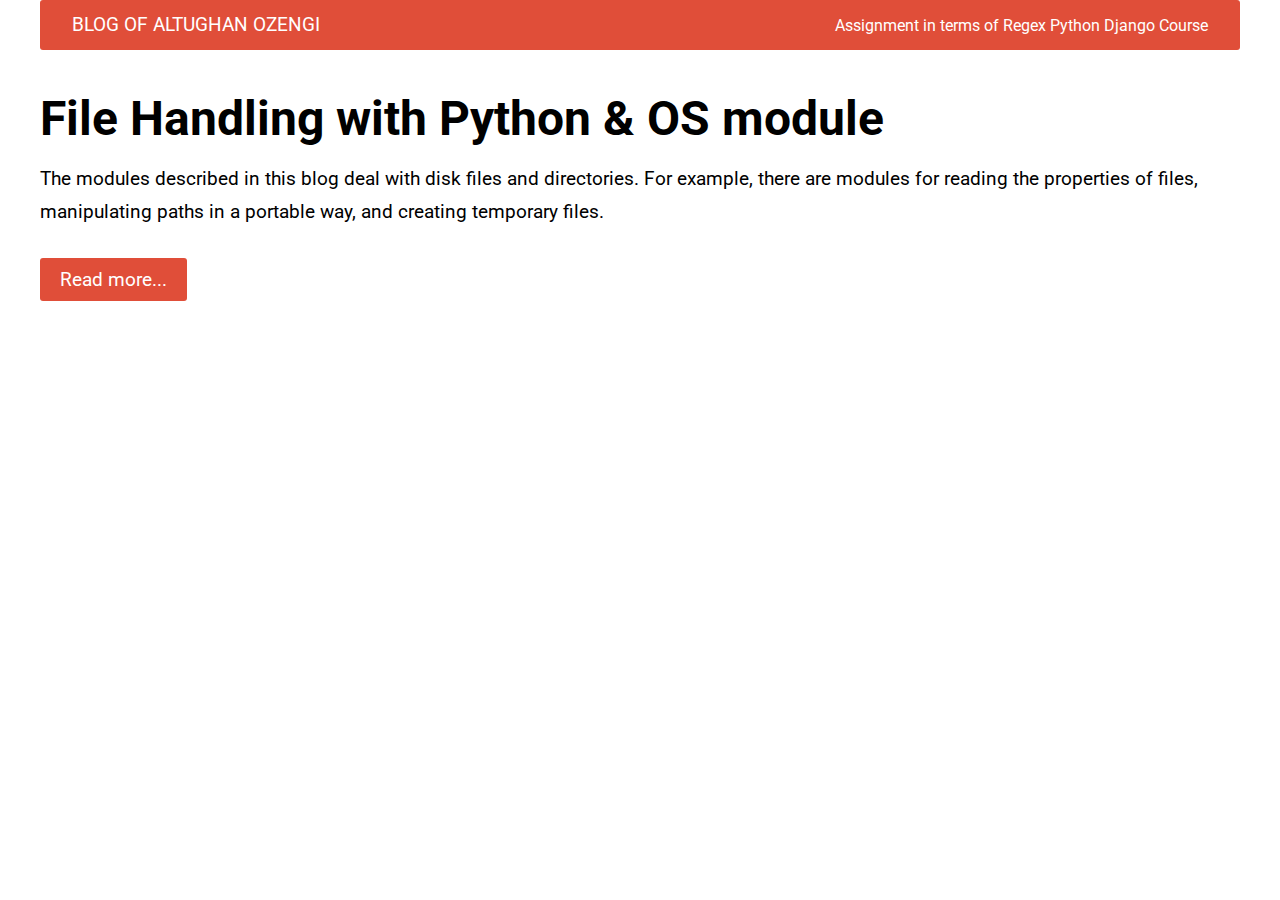
<file: index.html>
<!-- STUDENT NAME: ALTUGHAN OZENGI
REGEX PYTHON DJANGO COURSE
BLOG ASSIGNMENT -->
<!DOCTYPE html>
<html lang="en">
<head>
    <meta charset="UTF-8">
    <meta name="viewport" content="width=device-width, initial-scale=1.0">
    <title>Blog | Altughan Ozengi</title>
    <link rel="stylesheet" href="assets/css/style.css">
</head>
<body>
    <div class="container">
        <header class="header">
            <div class="header__menu">
                <ul>
                    <li><a href="index.html">BLOG OF ALTUGHAN OZENGI</a></li>
                    <li>Assignment in terms of Regex Python Django Course</li>
                </ul>
            </div>
        </header>
        <section class="content">
            <article class="content__article">
                <div class="article__header">
                    <h2><a href="File-Handling-with-Python-OS-module.html">File Handling with Python & OS module</a></h2>
                </div>
                <div class="article__intro">
                    <p>The modules described in this blog deal with disk files and directories. For example, there are modules for reading the properties of files, manipulating paths in a portable way, and creating temporary files.</p>
                </div>
                <div class="article__readMore">
                    <a href="File-Handling-with-Python-OS-module.html">Read more...</a>
                </div>
            </article>
        </section>
    </div>
</body>
</html>
</file>
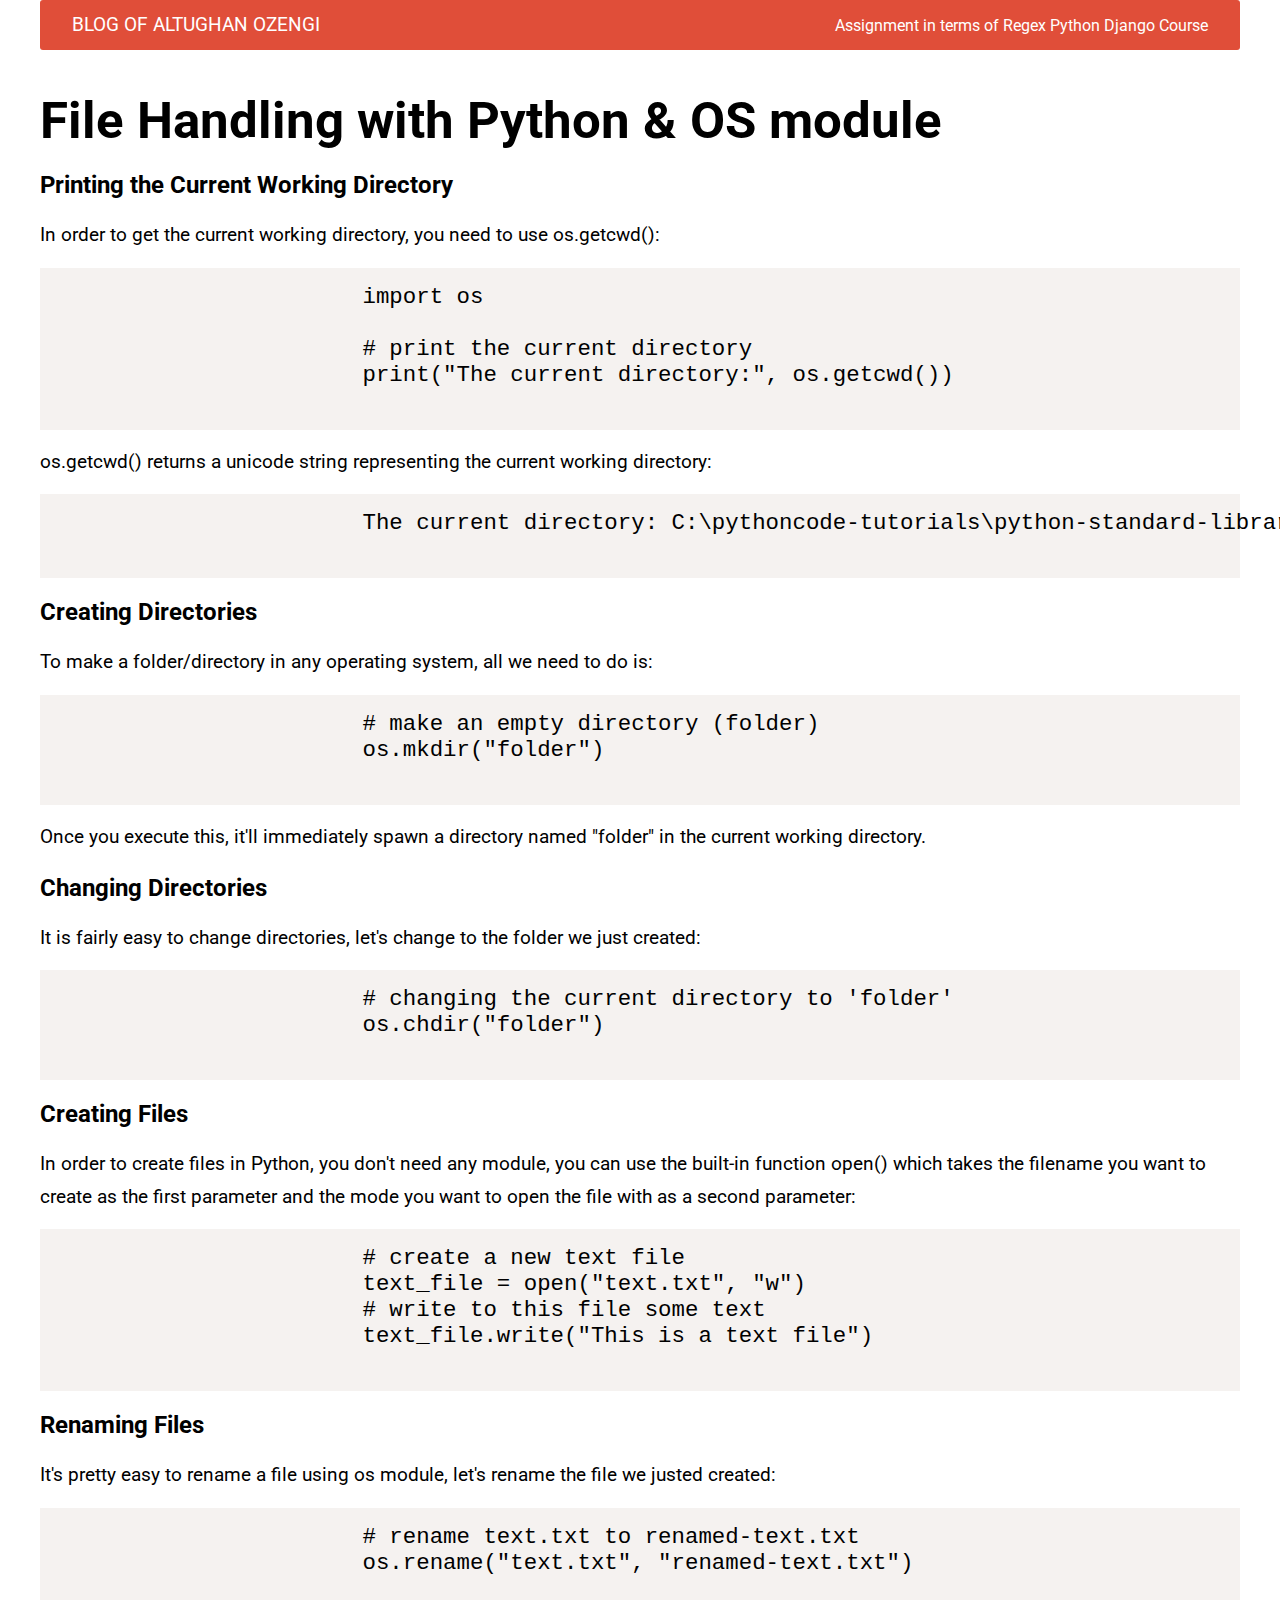
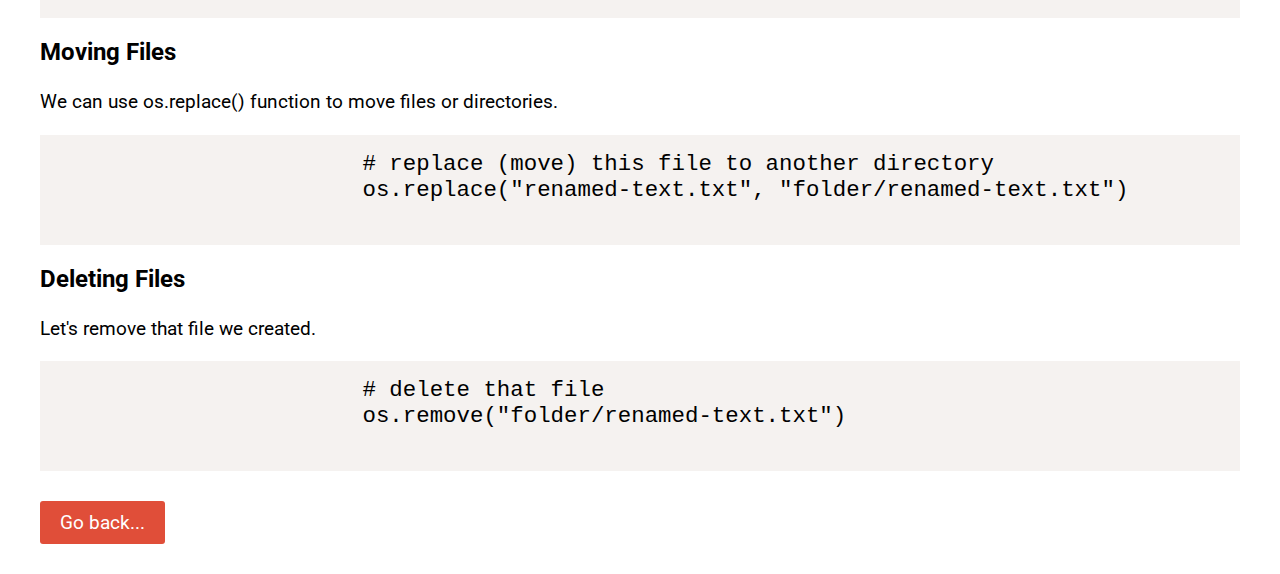
<file: File-Handling-with-Python-OS-module.html>
<!-- STUDENT NAME: ALTUGHAN OZENGI
REGEX PYTHON DJANGO COURSE
BLOG ASSIGNMENT -->
<!DOCTYPE html>
<html lang="en">
<head>
    <meta charset="UTF-8">
    <meta name="viewport" content="width=device-width, initial-scale=1.0">
    <title>Blog | Altughan Ozengi</title>
    <link rel="stylesheet" href="assets/css/style.css">
</head>
<body>
    <div class="container">
        <header class="header">
            <div class="header__menu">
                <ul>
                    <li><a href="index.html">BLOG OF ALTUGHAN OZENGI</a></li>
                    <li>Assignment in terms of Regex Python Django Course</li>
                </ul>
            </div>
        </header>
        <section class="content">
            <article class="content__article">
                <div class="article__header">
                    <h1>File Handling with Python & OS module</h1>
                </div>
                <div class="article__intro">
                    <h2>Printing the Current Working Directory</h2>
                    <p>In order to get the current working directory, you need to use os.getcwd():</p>
                    <pre>
                        import os

                        # print the current directory
                        print("The current directory:", os.getcwd())
                    </pre>
                    <p>os.getcwd() returns a unicode string representing the current working directory:
                    </p>
                    <pre>
                        The current directory: C:\pythoncode-tutorials\python-standard-library
                    </pre>
                </div>
                <div class="article__intro">
                    <h2>Creating Directories</h2>
                    <p>To make a folder/directory in any operating system, all we need to do is:</p>
                    <pre>
                        # make an empty directory (folder)
                        os.mkdir("folder")
                    </pre>
                    <p>Once you execute this, it'll immediately spawn a directory named "folder" in the current working directory.</p>
                </div>
                <div class="article__intro">
                    <h2>Changing Directories</h2>
                    <p>It is fairly easy to change directories, let's change to the folder we just created:</p>
                    <pre>
                        # changing the current directory to 'folder'
                        os.chdir("folder")
                    </pre>
                </div>
                <div class="article__intro">
                    <h2>Creating Files</h2>
                    <p>In order to create files in Python, you don't need any module, you can use the built-in function open() which takes the filename you want to create as the first parameter and the mode you want to open the file with as a second parameter:</p>
                    <pre>
                        # create a new text file
                        text_file = open("text.txt", "w")
                        # write to this file some text
                        text_file.write("This is a text file")
                    </pre>
                </div>
                <div class="article__intro">
                    <h2>Renaming Files</h2>
                    <p>It's pretty easy to rename a file using os module, let's rename the file we justed created:</p>
                    <pre>
                        # rename text.txt to renamed-text.txt
                        os.rename("text.txt", "renamed-text.txt")                        
                    </pre>
                </div>
                <div class="article__intro">
                    <h2>Moving Files</h2>
                    <p>We can use os.replace() function to move files or directories.</p>
                    <pre>
                        # replace (move) this file to another directory
                        os.replace("renamed-text.txt", "folder/renamed-text.txt")                      
                    </pre>
                </div>
                <div class="article__intro">
                    <h2>Deleting Files</h2>
                    <p>Let's remove that file we created.</p>
                    <pre>
                        # delete that file
                        os.remove("folder/renamed-text.txt")
                    </pre>
                </div>
                <div class="article__readMore">
                    <a href="index.html">Go back...</a>
                </div>
            </article>
        </section>
    </div>
</body>
</html>
</file>
<file: assets/css/style.css>
@import url('https://fonts.googleapis.com/css2?family=Roboto:wght@300;400;500;700;900&display=swap');

*{
    margin: 0;
    padding: 0;
    box-sizing: border-box;
}

body{
    font-size: 16px;
    font-family: 'Roboto', sans-serif;
}

ul{
    list-style: none;
}

a{
    color: #000;
    text-decoration: none;
}

.container{
    width: 100%;
    max-width: 1200px;
    margin: 0 auto;
}

.header{
    height: 50px;
    line-height: 50px;
    background-color: #E04E39;
    color: #fff;
    border-radius: 3px;
}

.header__menu ul{
    display: flex;
    justify-content: space-between;
    align-items: center;
}

.header__menu li{
    margin: 0 2rem 0 2rem;
}


.header__menu a{
    color: #fff;
    font-size: 1.2rem;
}

.content{
    margin: 40px auto;
}
.article__header{
    margin-bottom: 1rem;

}
.article__header h1{
    font-size: 3.2rem;
}

.article__header h2{
    font-size: 3rem;
}
.article__intro h2{
    margin: 20px 0;
}
.article__intro p {
    font-size: 1.2rem;
    line-height: 1.7;
}

.article__intro pre {
    background: #f5f2f0;
    padding: 1rem 0;
    margin: 1rem 0;
    font-size: 1.4rem;
}

.article__readMore{
    margin-top: 40px;
}

.article__readMore a{
    background-color: #E04E39;
    color: #fff;
    padding: 10px 20px;
    border-radius: 3px;
    font-size: 1.2rem;
}

@media only screen and (max-width: 768px) {
    .content{
        margin: 20px 5px 0 5px;
    }
}
</file>
